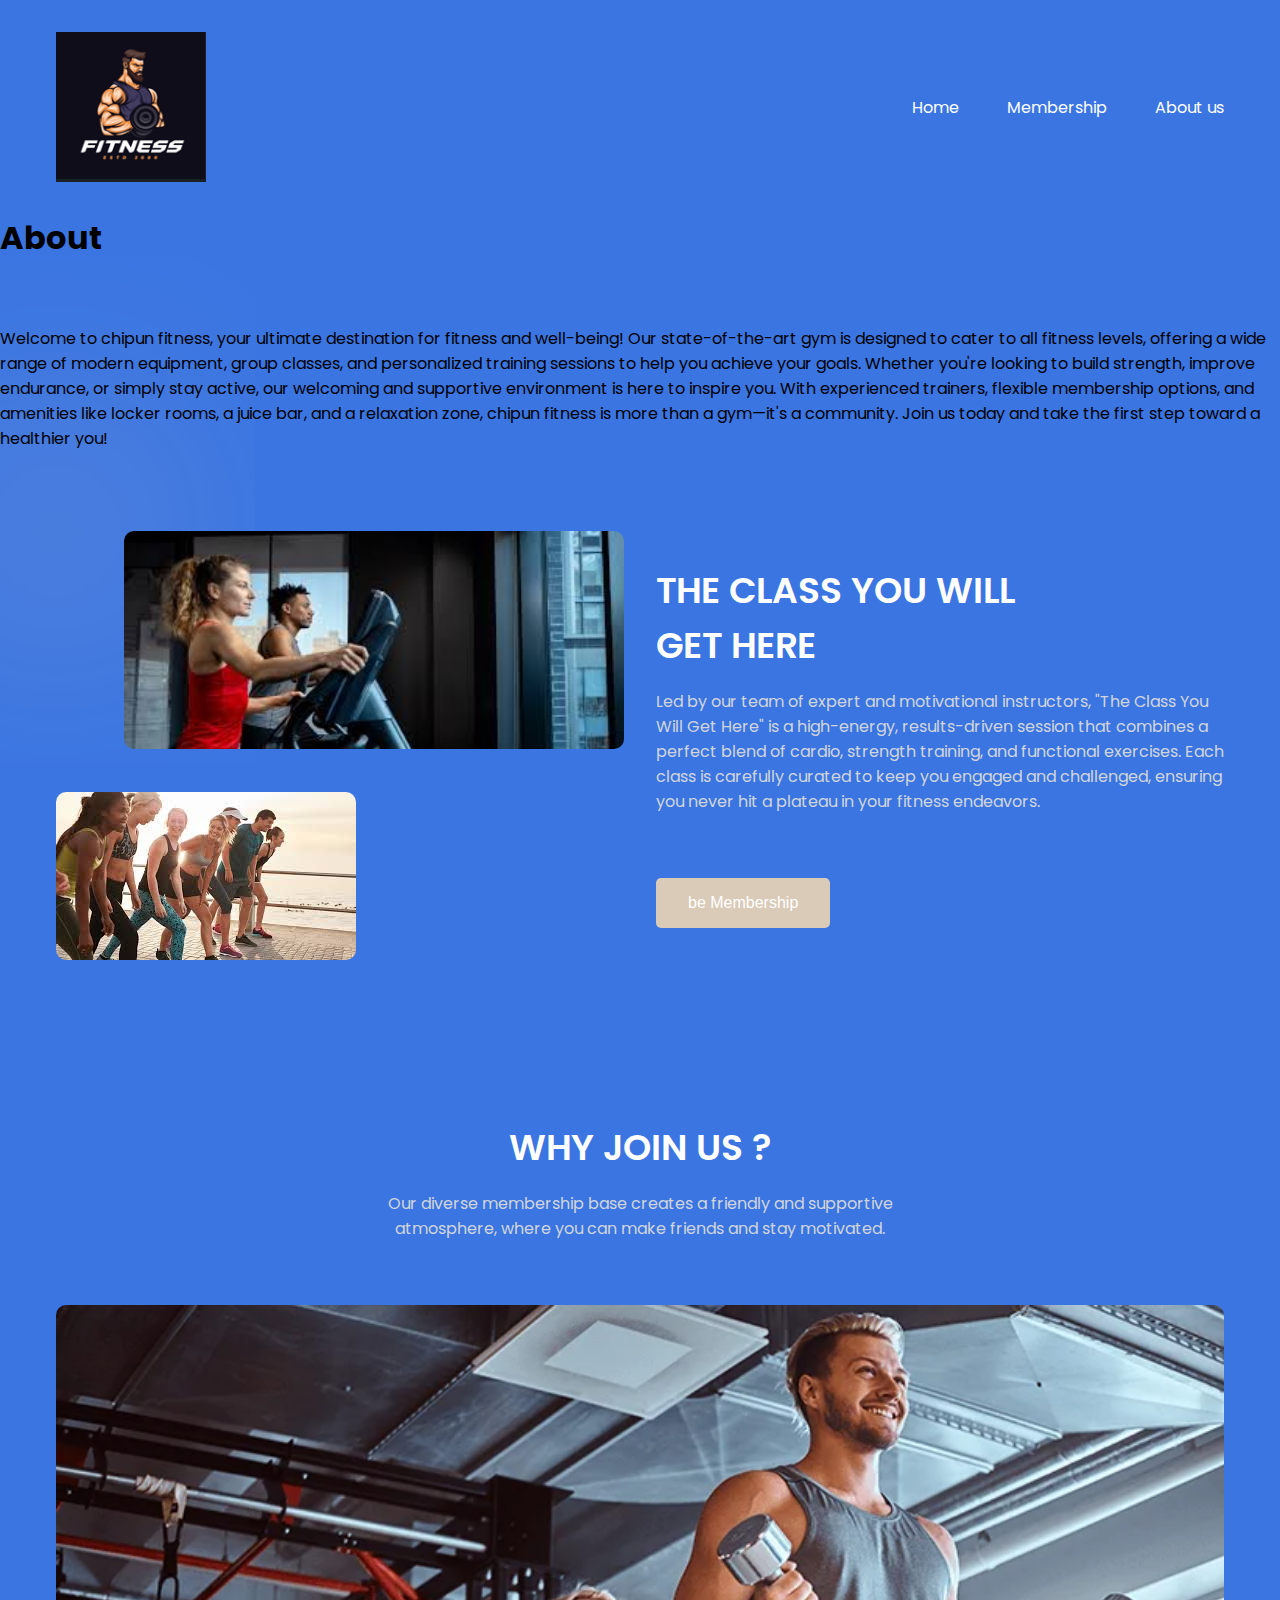
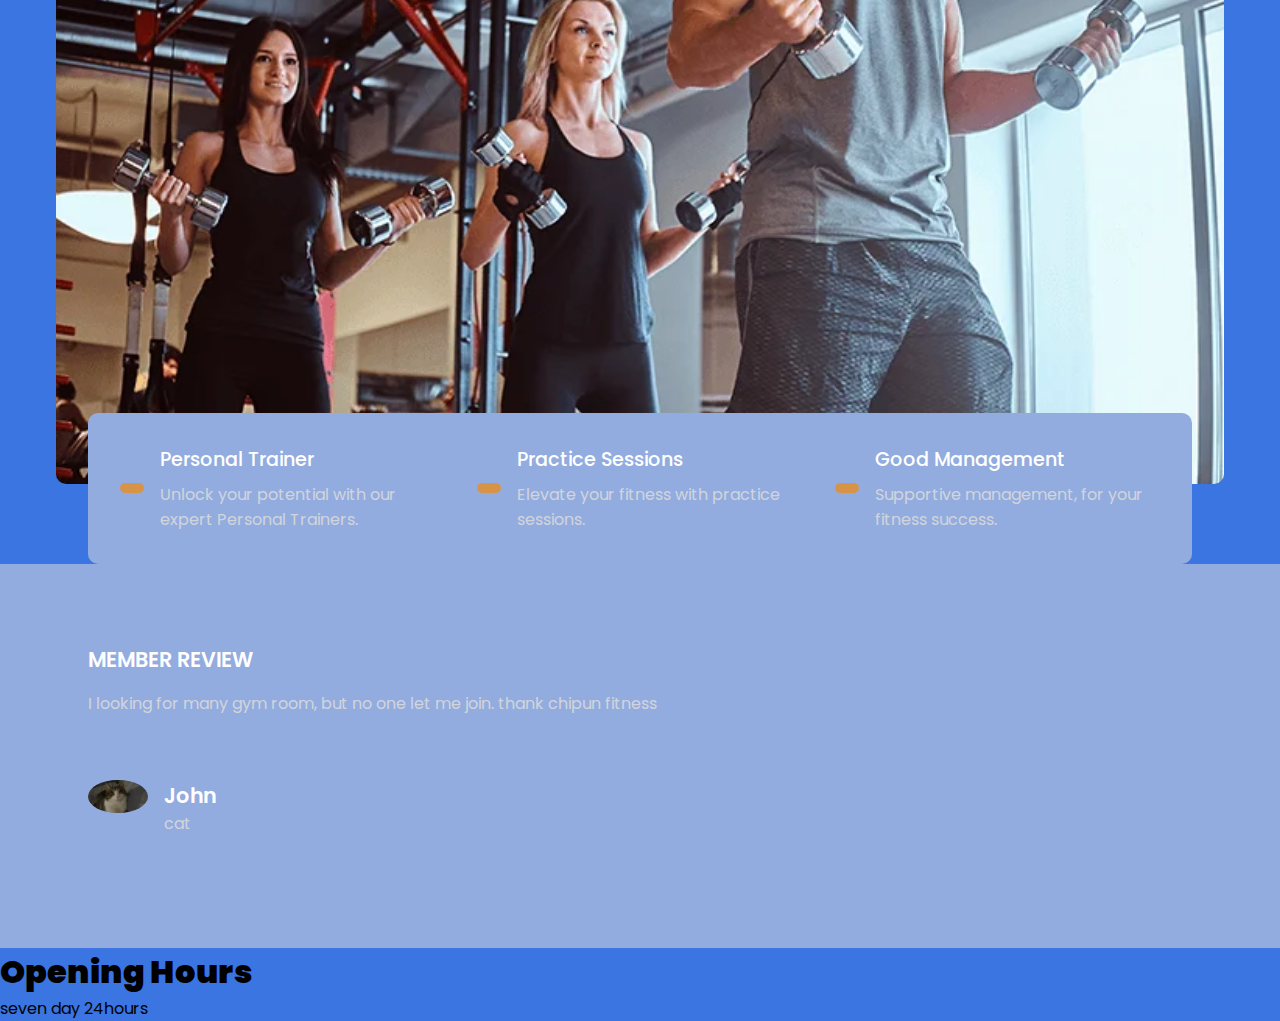
<file: ABOUT_US.html>
<!DOCTYPE html>
<html lang="en">
    <meta name="viewport" content="width=device-width, initial-scale=1">
    <link rel="stylesheet" href="style.css">
    <title>chipun fitness</title>
  </head>
  <body>
    <nav>
      <div class="nav__logo">
        <a href="#"><img src="gym logo2.png" alt="logo" /></a>
      </div>
      <ul class="nav__links">
        <li class="link"><a href="index.html">Home</a></li>
        <li class="link"><a href="Membership.html">Membership</a></li>
        <li class="link"><a href="ABOUT_US.html">About us</a></li>
      </ul>

    </nav>
<head>
<div class="w3-container w3-padding-64 w3-red w3-grayscale w3-xlarge" id="about">
    <div class="w3-content">
      <h1 class="w3-center w3-jumbo" style="margin-bottom:64px">About</h1>
      <p>Welcome to chipun fitness, 
        your ultimate destination for fitness and well-being! Our state-of-the-art gym is designed to cater to all fitness levels, offering a wide range of modern equipment, group classes, and personalized training sessions to help you achieve your goals. 
        Whether you're looking to build strength, improve endurance, or simply stay active, our welcoming and supportive environment is here to inspire you. 
        With experienced trainers, flexible membership options, and amenities like locker rooms, a juice bar, and a relaxation zone, chipun fitness is more than a gym—it's a community. Join us today and take the first step toward a healthier you!</p>

  </section>

  <section class="section__container class__container">
    <div class="class__image">
      <span class="bg__blur"></span>
      <img src="class.jpg" alt="class" class="class__img-1" />
      <img src="class2.jpg" alt="class" class="class__img-2" />
    </div>
    <div class="class__content">
      <h2 class="section__header">THE CLASS YOU WILL GET HERE</h2>
      <p>
        Led by our team of expert and motivational instructors, "The Class You
        Will Get Here" is a high-energy, results-driven session that combines
        a perfect blend of cardio, strength training, and functional
        exercises. Each class is carefully curated to keep you engaged and
        challenged, ensuring you never hit a plateau in your fitness
        endeavors.
      </p>
      <button class="btn"><a href="index.html"></a>be Membership</button>
    </div>
  </section>

  <section class="section__container join__container">
    <h2 class="section__header">WHY JOIN US ?</h2>
    <p class="section__subheader">
      Our diverse membership base creates a friendly and supportive
      atmosphere, where you can make friends and stay motivated.
    </p>
    <div class="join__image">
      <img src="join.webp" alt="Join" />
      <div class="join__grid">
        <div class="join__card">
          <span><i class="ri-user-star-fill"></i></span>
          <div class="join__card__content">
            <h4>Personal Trainer</h4>
            <p>Unlock your potential with our expert Personal Trainers.</p>
          </div>
        </div>
        <div class="join__card">
          <span><i class="ri-vidicon-fill"></i></span>
          <div class="join__card__content">
            <h4>Practice Sessions</h4>
            <p>Elevate your fitness with practice sessions.</p>
          </div>
        </div>
        <div class="join__card">
          <span><i class="ri-building-line"></i></span>
          <div class="join__card__content">
            <h4>Good Management</h4>
            <p>Supportive management, for your fitness success.</p>
          </div>
        </div>
      </div>
    </div>
  </section>



  <section class="review">
    <div class="section__container review__container">
      <span><i class="ri-double-quotes-r"></i></span>
      <div class="review__content">
        <h4>MEMBER REVIEW</h4>
        <p>
          I looking for many gym room, but no one let me join. thank chipun fitness
        </p>
        <div class="review__rating">
          <span><i class="ri-star-fill"></i></span>
          <span><i class="ri-star-fill"></i></span>
          <span><i class="ri-star-fill"></i></span>
          <span><i class="ri-star-fill"></i></span>
          <span><i class="ri-star-half-fill"></i></span>
        </div>
        <div class="review__footer">
          <div class="review__member">
            <img src="NENE_LOGO2.png" alt="member" />
            <div class="review__member__details">
              <h4>John</h4>
              <p>cat</p>
            </div>
          </div>
          <div class="review__nav">
            <span><i class="ri-arrow-left-line"></i></span>
            <span><i class="ri-arrow-right-line"></i></span>
          </div>
        </div>
      </div>
    </div>
  </section>
      <div class="w3-row">
        <div class="w3-col s6">
          <h1><b>Opening Hours</b></h1>
          <p>seven day 24hours</p>
        </div>
      
    </div>
  </div>
</file>
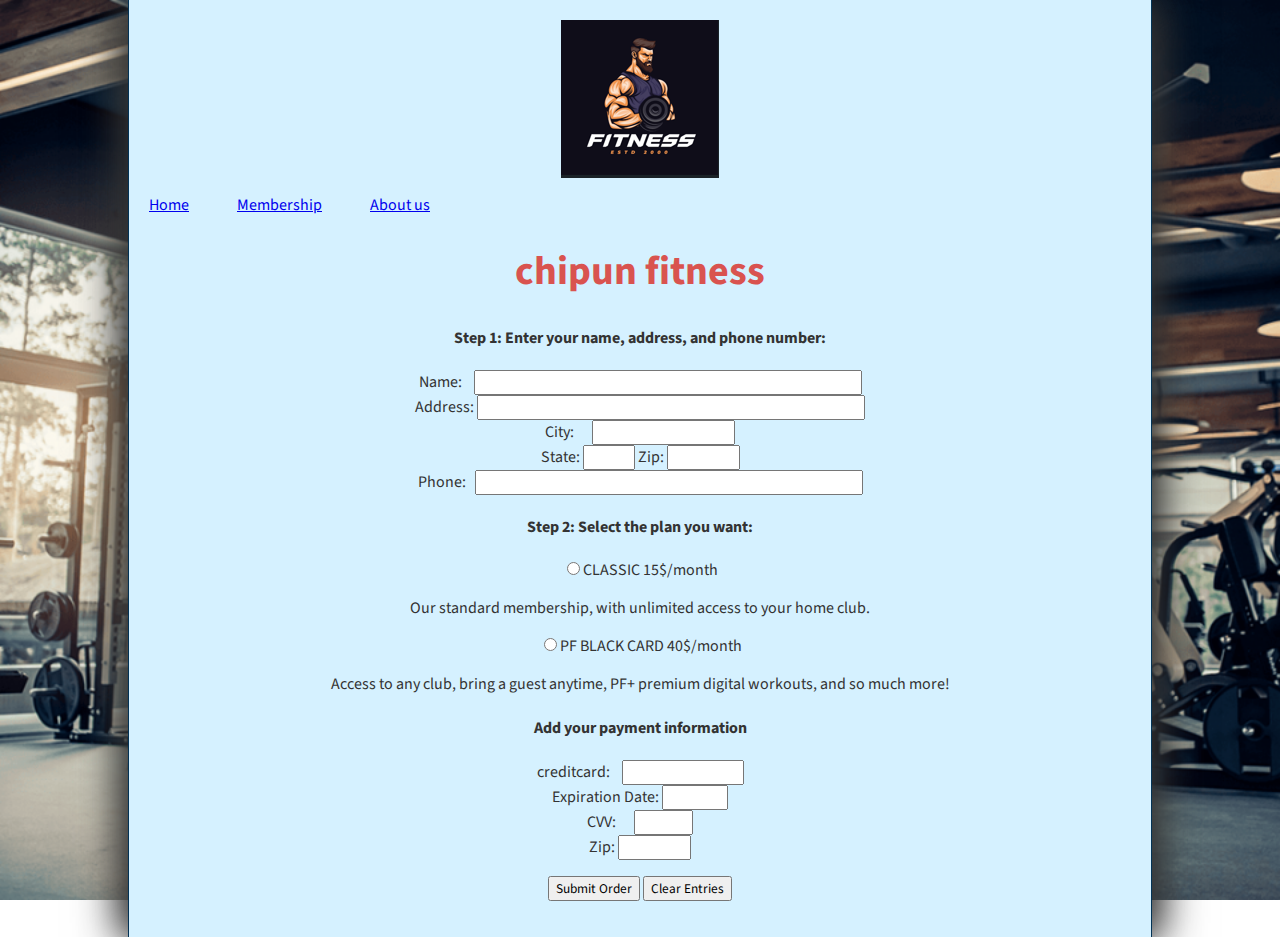
<file: Membership.html>
<html>
<head>
    <link href="mid_style.css" rel="stylesheet" />
    <title>Menbership</title>
    <script>
    function doClear() {
    document.PizzaForm.customer.value = "";
    document.PizzaForm.address.value = "";
    document.PizzaForm.city.value = "";
    document.PizzaForm.state.value = "";
    document.PizzaForm.zip.value = "";
    document.PizzaForm.phone.value = "";

    document.PizzaForm.sizes[0].checked = false;
    document.PizzaForm.sizes[1].checked = false;
    document.PizzaForm.sizes[2].checked = false;

    document.PizzaForm.creditcard.value = "";
    document.PizzaForm.Expiration Date.value = "";
    document.PizzaForm.CVV.value = "";
    document.PizzaForm.BillingZIP code.value = "";
    


    return;
}
function doSubmit() {
    if (validateText() == false) {
        alert("Required data missing in Step 1");
        return;
    }
    if (validateRadio() == false) {
        alert("Required date missing in Step 2");
        return;
    }
    alert("Your pizza order has been submitted.");
    return;
}

function validateText() {
    var customer = document.PizzaForm.customer.value;
    if (customer.length == 0) return false;

    var address = document.PizzaForm.address.value;
    if (address.length == 0) return false;

    var city = document.PizzaForm.city.value;
    if (city.length == 0) return false;

    var phone = document.PizzaForm.phone.value;
    if (phone.length == 0) return false;

    return true;
}

function validateRadio() {
    if (document.PizzaForm.sizes[0].checked) return true;
    if (document.PizzaForm.sizes[1].checked) return true;
    if (document.PizzaForm.sizes[2].checked) return true;
    return false;
}
    </script>
</head>
<body>
    <nav>
        <div class="nav__logo">
          <a href="#"><img src="gym logo2.png" alt="logo" /></a>
        </div>
        <ul class="nav__links">
          <li class="link"><a href="index.html">Home</a></li>
          <li class="link"><a href="Membership.html">Membership</a></li>
          <li class="link"><a href="ABOUT_US.html">About us</a></li>
        </ul>
    <form name="PizzaForm">
        <h1>chipun fitness</h1>
        <p>
            <h4>Step 1: Enter your name, address, and phone number:</h4>
            <font face="Courier New">
                Name: &nbsp;&nbsp;&nbsp;<input name="customer" size="50" type="text"><br>
                Address: <input name="address" size="50" type="text"><br>
                City: &nbsp;&nbsp;&nbsp;&nbsp;&nbsp;<input name="city" size="15" type="text"><br>
                State: <input name="state" size="2" type="TEXT">
                Zip: <input name="zip" size="5" type="text"><br>
                Phone: &nbsp;&nbsp;<input name="phone" size="50" type="text"><br>
            </font>
        </p>
        <p>
            <h4>Step 2: Select the plan you want:</h4>
            <font face="Courier New">
                <input name="sizes" type="radio">CLASSIC 15$/month<br>
                <p>Our standard membership, with unlimited access to your home club.</p>
                <input name="sizes" type="radio">PF BLACK CARD 40$/month<br>
                <p>Access to any club, bring a guest anytime, PF+ premium digital workouts, and so much more!</p>
            </font>
        </p>
        <p>
            <h4>Add your payment information</h4>
            <font face="Courier New">
                creditcard: &nbsp;&nbsp;&nbsp;<input name="creditcard" size="12" type="text"><br>
                Expiration Date: <input name="Expiration Date" size="4" type="text"><br>
                CVV: &nbsp;&nbsp;&nbsp;&nbsp;&nbsp;<input name="CVV" size="3" type="text"><br>
                Zip: <input name="BillingZIP code" size="5" type="text"><br>
                

            </font>
        </p>
        <input type="button" value="Submit Order" onClick="doSubmit()">
        <input type="button" value="Clear Entries" onClick="doClear()">
    </form>
</body>
</html>
</file>
<file: style.css>
@import url("https://fonts.googleapis.com/css2?family=Poppins:wght@400;500;600;700&display=swap");

:root {

  --primary-color: #3a75e2;
  --primary-color-light: #93acdf;
  --primary-color-extra-light: #6482be;
  --secondary-color: #dacab8;
  --secondary-color-dark: #d79447;
  --text-light: #d1d5db;
  --white: #ffffff;
  --max-width: 1200px;
}

* {
  padding: 0;
  margin: 0;
  box-sizing: border-box;
}

.section__container {
  max-width: var(--max-width);
  margin: auto;
  padding: 5rem 1rem;
}

.section__header {
  margin-bottom: 1rem;
  font-size: 2.25rem;
  font-weight: 600;
  text-align: center;
  color: var(--white);
}

.section__subheader {
  max-width: 600px;
  margin: auto;
  text-align: center;
  color: var(--text-light);
}

.btn {
  padding: 1rem 2rem;
  outline: none;
  border: none;
  font-size: 1rem;
  color: var(--white);
  background-color: var(--secondary-color);
  border-radius: 5px;
  cursor: pointer;
  transition: 0.3s;
}

.btn:hover {
  background-color: var(--secondary-color-dark);
}

img {
  width: 100%;
  display: flex;
}

a {
  text-decoration: none;
}

.bg__blur {
  position: absolute;
  box-shadow: 0 0 1000px 50px var(--secondary-color);
  z-index: -1;
}

body {
  font-family: "Poppins", sans-serif;
  background-color: var(--primary-color);
}

nav {
  max-width: var(--max-width);
  margin: auto;
  padding: 2rem 1rem;
  display: flex;
  align-items: center;
  justify-content: space-between;
  gap: 2rem;
}

.nav__logo {
  max-width: 150px;
}

.nav__links {
  list-style: none;
  display: flex;
  align-items: center;
  gap: 3rem;
}

.link a {
  position: relative;
  padding-bottom: 0.75rem;
  color: var(--white);
}

.link a::after {
  content: "";
  position: absolute;
  height: 2px;
  width: 0;
  left: 0;
  bottom: 0;
  background-color: var(--secondary-color);
  transition: 0.3s;
}

.link a:hover::after {
  width: 50%;
}

.header__container {
  position: relative;
  padding-top: 2rem;
  display: grid;
  grid-template-columns: repeat(2, 1fr);
  align-items: center;
  gap: 2rem;
}

.header__container::before {
  content: "FITNESS";
  position: absolute;
  bottom: 5rem;
  right: 20rem;
  font-size: 10rem;
  font-weight: 700;
  line-height: 7rem;
  color: var(--white);
  opacity: 0.05;
  z-index: -1;
}

.header__blur {
  bottom: 5rem;
  right: 0;
}

.header__content h4 {
  margin-bottom: 1rem;
  font-size: 1rem;
  font-weight: 600;
  color: var(--secondary-color);
}

.header__content h1 {
  margin-bottom: 1rem;
  font-size: 5rem;
  font-weight: 700;
  line-height: 6rem;
  color: var(--white);
}

.header__content h1 span {
  -webkit-text-fill-color: transparent;
  -webkit-text-stroke: 1px var(--white);
}

.header__content p {
  margin-bottom: 2rem;
  color: var(--text-light);
}

.header__image {
  position: relative;
}

.header__image::before {
  content: "o";
  position: absolute;
  top: 0;
  left: 50%;
  transform: translateX(-50%);
  font-size: 40rem;
  font-weight: 400;
  line-height: 20rem;
  color: var(--secondary-color);
  opacity: 0.1;
  z-index: -1;
}

.header__image img {
  max-width: 350px;
  margin: auto;
}

.explore__header {
  display: flex;
  align-items: center;
  justify-content: space-between;
  gap: 2rem;
}

.explore__nav {
  display: flex;
  align-items: center;
  gap: 2rem;
}

.explore__nav span {
  padding: 0 6px;
  font-size: 1.5rem;
  color: var(--white);
  border: 2px solid var(--white);
  border-radius: 100%;
  cursor: pointer;
  transition: 0.3s;
}

.explore__nav span:hover {
  color: var(--secondary-color);
  border-color: var(--secondary-color);
}

.explore__grid {
  margin-top: 4rem;
  display: grid;
  grid-template-columns: repeat(4, 1fr);
  gap: 2rem;
}

.explore__card {
  padding: 1rem;
  background-color: var(--primary-color-light);
  border: 2px solid transparent;
  border-radius: 10px;
  transition: 0.3s;
}

.explore__card:hover {
  background-color: var(--primary-color-extra-light);
  border-color: var(--secondary-color);
}

.explore__card span {
  display: inline-block;
  padding: 2px 9px;
  margin-bottom: 1rem;
  font-size: 1.75rem;
  color: var(--white);
  background-color: var(--secondary-color-dark);
  border-radius: 5px;
}

.explore__card h4 {
  margin-bottom: 0.5rem;
  font-size: 1.2rem;
  font-weight: 600;
  color: var(--white);
}

.explore__card p {
  margin-bottom: 1rem;
  color: var(--text-light);
}

.explore__card a {
  color: var(--white);
  transition: 0.3s;
}

.explore__card a:hover {
  color: var(--secondary-color);
}

.class__container {
  display: grid;
  grid-template-columns: repeat(2, 1fr);
  gap: 2rem;
}

.class__image {
  position: relative;
}

.class__image .class__img-1 {
  position: absolute;
  right: 0;
  top: 0;
  max-width: 500px;
  border-radius: 10px;
}

.class__image .class__img-2 {
  position: absolute;
  left: 0;
  bottom: 0;
  max-width: 300px;
  border-radius: 10px;
}

.class__content {
  padding: 2rem 0;
}

.class__content .section__header {
  text-align: left;
  max-width: 400px;
}

.class__content p {
  margin-bottom: 4rem;
  color: var(--text-light);
}

.join__image {
  margin-top: 4rem;
  position: relative;
}

.join__image img {
  border-radius: 10px;
}

.join__grid {
  position: absolute;
  bottom: -5rem;
  width: calc(100% - 4rem);
  padding: 2rem;
  margin: 0 2rem;
  display: flex;
  flex-wrap: wrap;
  gap: 2rem;
  background-color: var(--primary-color-light);
  border-radius: 10px;
}

.join__card {
  flex: 1 1 250px;
  display: flex;
  align-items: center;
  gap: 1rem;
}

.join__card span {
  padding: 5px 12px;
  font-size: 1.75rem;
  color: var(--white);
  background-color: var(--secondary-color-dark);
  border-radius: 5px;
}

.join__card h4 {
  margin-bottom: 0.5rem;
  font-size: 1.2rem;
  font-weight: 500;
  color: var(--white);
}

.join__card p {
  color: var(--text-light);
}

.price__grid {
  margin-top: 4rem;
  display: grid;
  grid-template-columns: repeat(3, 1fr);
  gap: 2rem;
}

.price__card {
  padding: 3rem 2rem;
  display: flex;
  flex-direction: column;
  background-color: var(--primary-color-light);
  border: 2px solid transparent;
  border-radius: 10px;
  transition: 0.3s;
}

.price__card:hover {
  background-color: var(--primary-color-extra-light);
  border-color: var(--secondary-color);
}

.price__card__content {
  flex: 1;
  margin-bottom: 2rem;
}

.price__card h4 {
  margin-bottom: 1rem;
  font-size: 1.2rem;
  font-weight: 500;
  color: var(--white);
}

.price__card h3 {
  padding-bottom: 1rem;
  margin-bottom: 2rem;
  font-size: 2rem;
  font-weight: 600;
  color: var(--white);
  border-bottom: 2px solid var(--white);
}

.price__card p {
  margin-bottom: 0.75rem;
  color: var(--white);
}

.price__card p i {
  margin-right: 0.5rem;
  font-size: 1.2rem;
  color: var(--secondary-color);
}

.price__btn {
  color: var(--secondary-color);
  background-color: transparent;
  border: 2px solid var(--secondary-color);
}

.price__btn:hover {
  color: var(--white);
  background-color: var(--secondary-color);
}

.review {
  background-color: var(--primary-color-light);
}

.review__container {
  display: flex;
  gap: 2rem;
}

.review__container > span {
  font-size: 6rem;
  color: var(--secondary-color);
  opacity: 0.5;
}

.review__content {
  flex: 1;
}

.review__content h4 {
  margin-bottom: 1rem;
  font-size: 1.3rem;
  font-weight: 600;
  color: var(--white);
}

.review__content p {
  max-width: 800px;
  margin-bottom: 2rem;
  color: var(--text-light);
}

.review__rating span {
  font-size: 1.5rem;
  color: var(--secondary-color);
}

.review__footer {
  margin-top: 4rem;
  display: flex;
  align-items: center;
  justify-content: space-between;
  gap: 2rem;
}

.review__member {
  display: flex;
  align-items: flex-start;
  gap: 1rem;
}

.review__member img {
  max-width: 60px;
  border-radius: 100%;
}

.review__member__details h4 {
  margin-bottom: 0;
}

.review__nav {
  display: flex;
  align-items: center;
  gap: 2rem;
}

.review__nav span {
  font-size: 2rem;
  color: var(--secondary-color);
  cursor: pointer;
}

.footer__container {
  position: relative;
  display: grid;
  grid-template-columns: 400px repeat(3, 1fr);
  gap: 2rem;
}

.footer__blur {
  bottom: 0;
  right: 0;
}

.footer__logo {
  max-width: 150px;
  margin-bottom: 2rem;
}

.footer__col p {
  margin-bottom: 2rem;
  color: var(--text-light);
}

.footer__socials {
  display: flex;
  align-items: center;
  gap: 1rem;
}

.footer__socials a {
  padding: 5px 10px;
  font-size: 1.25rem;
  color: var(--secondary-color);
  border: 1px solid var(--secondary-color);
  border-radius: 100%;
  transition: 0.3s;
}

.footer__socials a:hover {
  color: var(--white);
  background-color: var(--secondary-color);
}

.footer__col h4 {
  margin-bottom: 2rem;
  font-size: 1.2rem;
  font-weight: 500;
  color: var(--white);
}

.footer__col > a {
  display: block;
  margin-bottom: 1rem;
  color: var(--text-light);
  transition: 0.3s;
}

.footer__col > a:hover {
  color: var(--secondary-color);
}

.footer__bar {
  max-width: var(--max-width);
  margin: auto;
  padding: 1rem;
  font-size: 0.8rem;
  color: var(--white);
}

@media (width < 900px) {
  .nav__links {
    display: none;
  }

  .header__container {
    grid-template-columns: repeat(1, 1fr);
  }

  .header__image {
    grid-area: 1/1/2/2;
  }

  .explore__grid {
    grid-template-columns: repeat(2, 1fr);
    gap: 1rem;
  }

  .class__container {
    grid-template-columns: repeat(1, 1fr);
  }

  .class__image {
    min-height: 500px;
  }

  .price__grid {
    grid-template-columns: repeat(2, 1fr);
  }

  .review__container {
    gap: 2rem;
  }

  .footer__container {
    grid-template-columns: 1fr 200px;
  }
}

@media (width < 600px) {
  .explore__header {
    flex-direction: column;
  }

  .explore__grid {
    grid-template-columns: repeat(1, 1fr);
  }

  .join__container {
    margin-bottom: 15rem;
  }

  .join__grid {
    width: 100%;
    margin: 0;
    bottom: -20rem;
  }

  .price__grid {
    grid-template-columns: repeat(1, 1fr);
  }

  .review__container {
    flex-direction: column;
    gap: 0;
  }

  .review__footer {
    flex-direction: column;
  }

  .footer__container {
    grid-template-columns: 1fr 150px;
  }

  .footer__bar {
    text-align: center;
  }
}
</file>
<file: mid_style.css>
@import url("https://fonts.googleapis.com/css?family=Bree+Serif|Poppins|Source+Sans+Pro|Montserrat:400,900&display=swap");

* {
  /* margin: 0;
  padding: 0; */
  box-sizing: border-box;
  font-family: "Source Sans Pro", "Poppins", sans-serif;
}
body, html {
  background-repeat: no-repeat;
  background-size: cover;
  min-height: 90%;
}
.container {
  max-width: 1200px;
  margin: 0 auto;
  padding: 1.5em;
}

.menu {
  font-family: sans-serif;
  font-size: 14px;
}

.menu-group-heading {
  margin: 0;
  padding-bottom: 1em;
  border-bottom: 2px solid #ccc;
}

.menu-group {
  display: grid;
  grid-template-columns: 1fr;
  gap: 1.5em;
  padding: 1.5em 0;
}
article {
  color:#fff;
}
footer {
  color: #fff;
}
body {
  font-family: 'Arial', sans-serif;
  background-color: #fff5e1;
  color: #333;
  padding: 20px;
  text-align: center;
}

.menu-container {
  max-width: 600px;
  margin: 0 auto;
  background-color: #ffffff;
  border-radius: 10px;
  box-shadow: 0 4px 8px rgba(0, 0, 0, 0.1);
  padding: 20px;
}

h1 {
  font-size: 2.5rem;
  color: #d9534f;
}

.menu-section {
  margin-bottom: 20px;
}

h2 {
  font-size: 1.8rem;
  margin-bottom: 10px;
}

ul {
  list-style: none;
  padding: 0;
}

.menu-item {
  padding: 10px;
  margin: 5px 0;
  background-color: #f9f9f9;
  border: 1px solid #ddd;
  border-radius: 5px;
  cursor: pointer;
  transition: background-color 0.3s;
}

.menu-item:hover {
  background-color: #ffefd5;
}

.menu-item.selected {
  background-color: #ffd700;
}
article {
  font-size: 2em;
}
.nav__links {
  list-style: none;
  display: flex;
  align-items: center;
  gap: 3rem;
}
html {
  background-image: url("Gym.png");
  font-family: Verdana, Geneva, sans-serif;
  height: 100%;
}

body {
  background-color: rgb(213, 241, 255);
  box-shadow: rgb(51, 51, 51) 10px 0px 40px, rgb(51, 51, 51) -10px 0px 40px;
  border-left: 1px solid rgb(3, 51, 86);
  border-right: 1px solid rgb(3, 51, 86);
  min-height: 100%;   
  margin: 0px auto;
  min-width: 320px;
  max-width: 1024px;   
  width: 100%;
}


/* Header styles */

header {
  background: linear-gradient(to right, rgb(166, 222, 254) 20%, rgb(3, 51, 86));
  border-bottom: 1px solid rgb(3, 51, 86);
}

header img#logoimg {
  display: block;
  margin: 0px auto;
  width: 100%;
}

/* Navigation list styles */

header nav ul {
  background: linear-gradient(to right, rgb(166, 222, 254) 20%, rgb(3, 51, 86)); 
  width: 100%;
}

header nav ul li {
  font-size: 1em;   
}

header nav ul li a {
  color: rgb(231, 231, 231);
  text-shadow: rgb(51, 51, 51) 0px 0px 1px, rgb(51, 51, 51) 0px 0px 8px;
  display: block;
  padding: 5px 20px;
  width: 100%;
}

header nav ul li a:hover {
  color: white;
  background-color: rgb(3, 51, 86);
}

a#navicon {
  display: none;
}

/* Article Styles */

article {
  margin: 40px auto;
  width: 85%;
}

article h1 {
  color: rgb(33, 88, 132);
  text-shadow: white -2px 0px 0px, rgb(151, 151, 151) -14px 0px 8px;
  font-family: Speeder;
  font-weight: normal;
  font-size: 1.5em;
  font-style: oblique;
  letter-spacing: 0.03em;
  line-height: 1.2em;
  margin-bottom: 20px;
}

article p {
  line-height: 1.5;
  margin-bottom: 30px;
}


/* Footer styles */   

footer {
  color: white;    
  background: linear-gradient(to bottom, rgb(3, 51, 86), black);
  font-size: 0.9em;  
  font-style: normal;
}

footer nav ul {
  float: left;
  padding: 30px;
  width: 25%;
}

footer nav ul a {
  color: white;
}

footer nav ul a:hover {
  text-decoration: underline;
}

footer img.clipart {
  float: left;
  display: block;
  width: 25%;
  position: relative;
  top: -60px;
  left: -20px
}

footer::after {
  display: table;
  content: "";
  clear: both;
}

/* ===============================
  Mobile Styles: 0px to 640px 
  ===============================
*/
@media only screen and (max-width: 640px) {

  
  a#navicon {
     display: block;
  }
  
  header nav {
     padding-bottom: 15px;
  }
  
  header nav ul {
     display: none;
  }
  
  header nav ul li {
     font-size: 1em;
     line-height: 1.3em;
     height: 1.3em;
  }
  
  a#navicon:hover+ul, header nav ul:hover {
     display: block;
  }
  
  header img#logoimg {
     width: 100%;
  }
}

/* =============================================
  Tablet and Desktop Styles: greater than 640px
  =============================================
*/
@media only screen and (min-width: 641px) {

  
  
  header nav ul {
     display: flex;
     flex-flow: row nowrap;
     justify-content: center;
  }
  
  header nav ul li {
     flex: 0 1 auto;
  }
}
</file>
